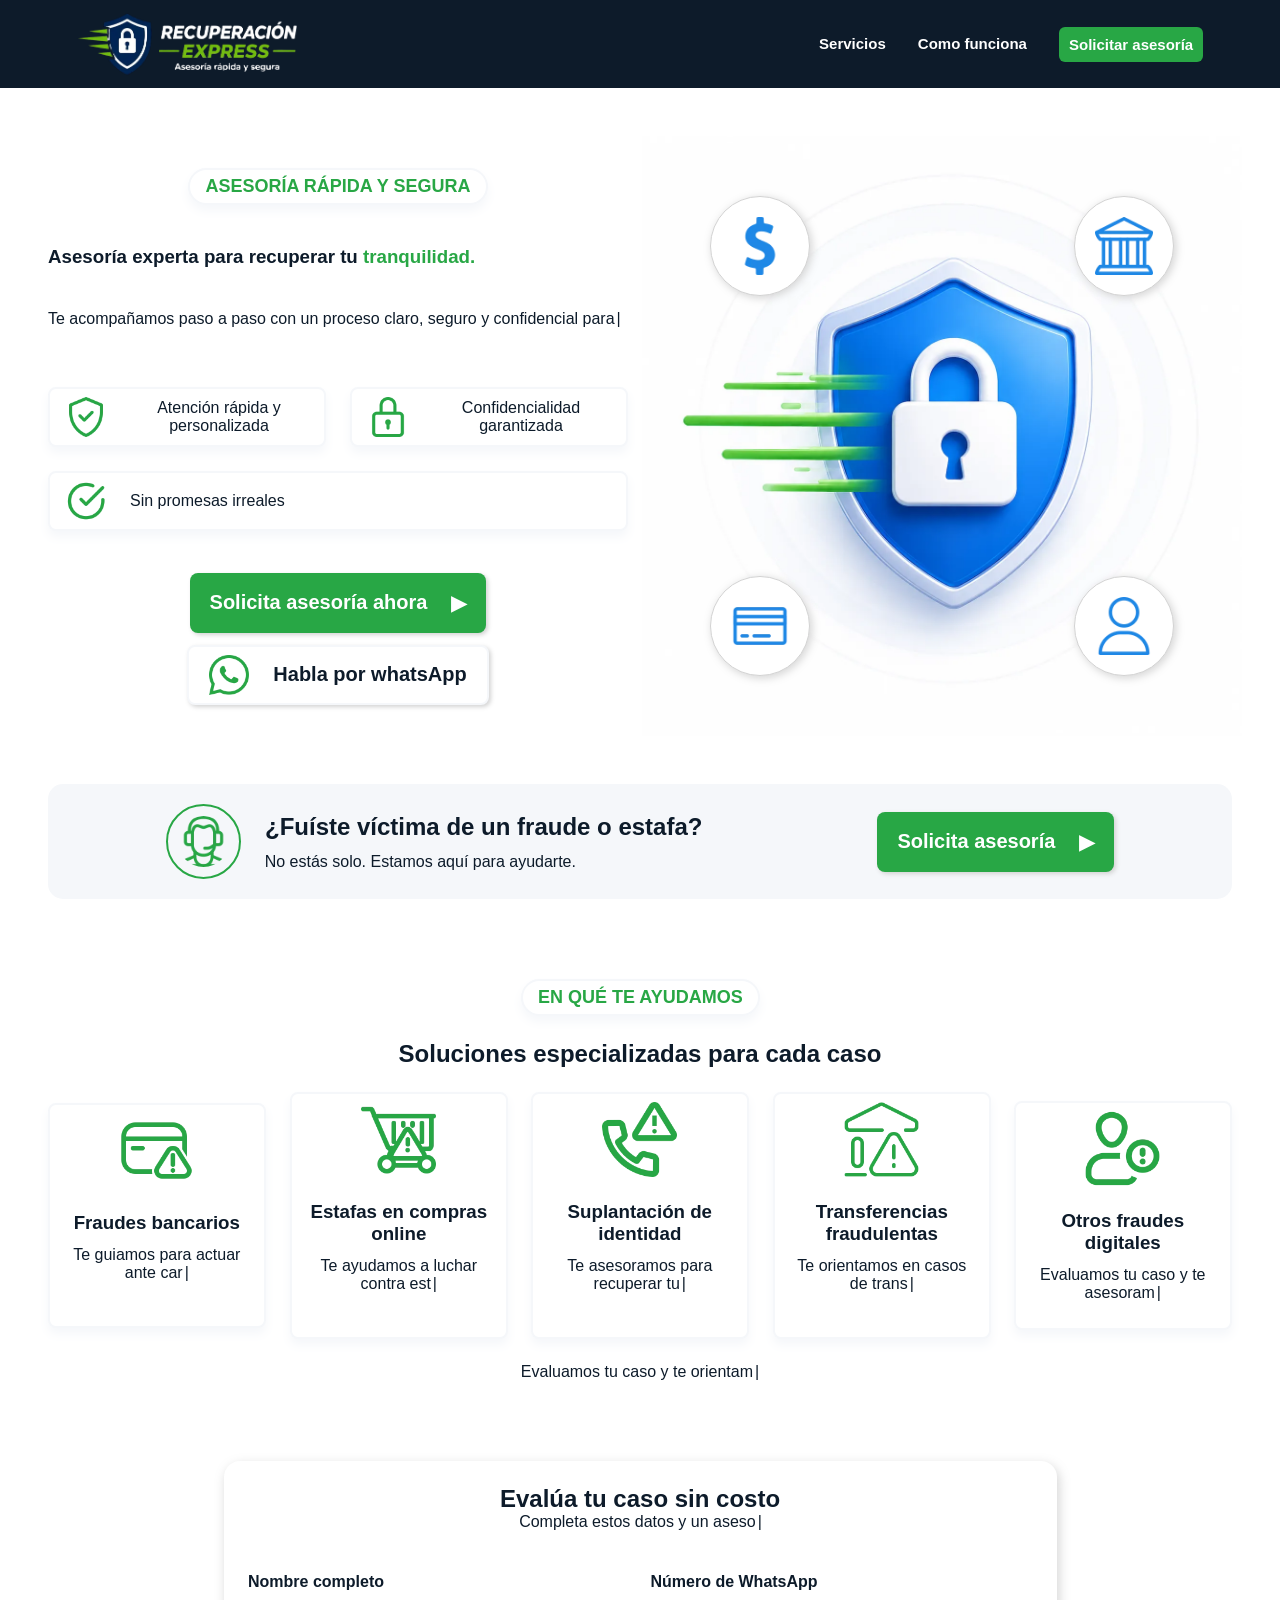
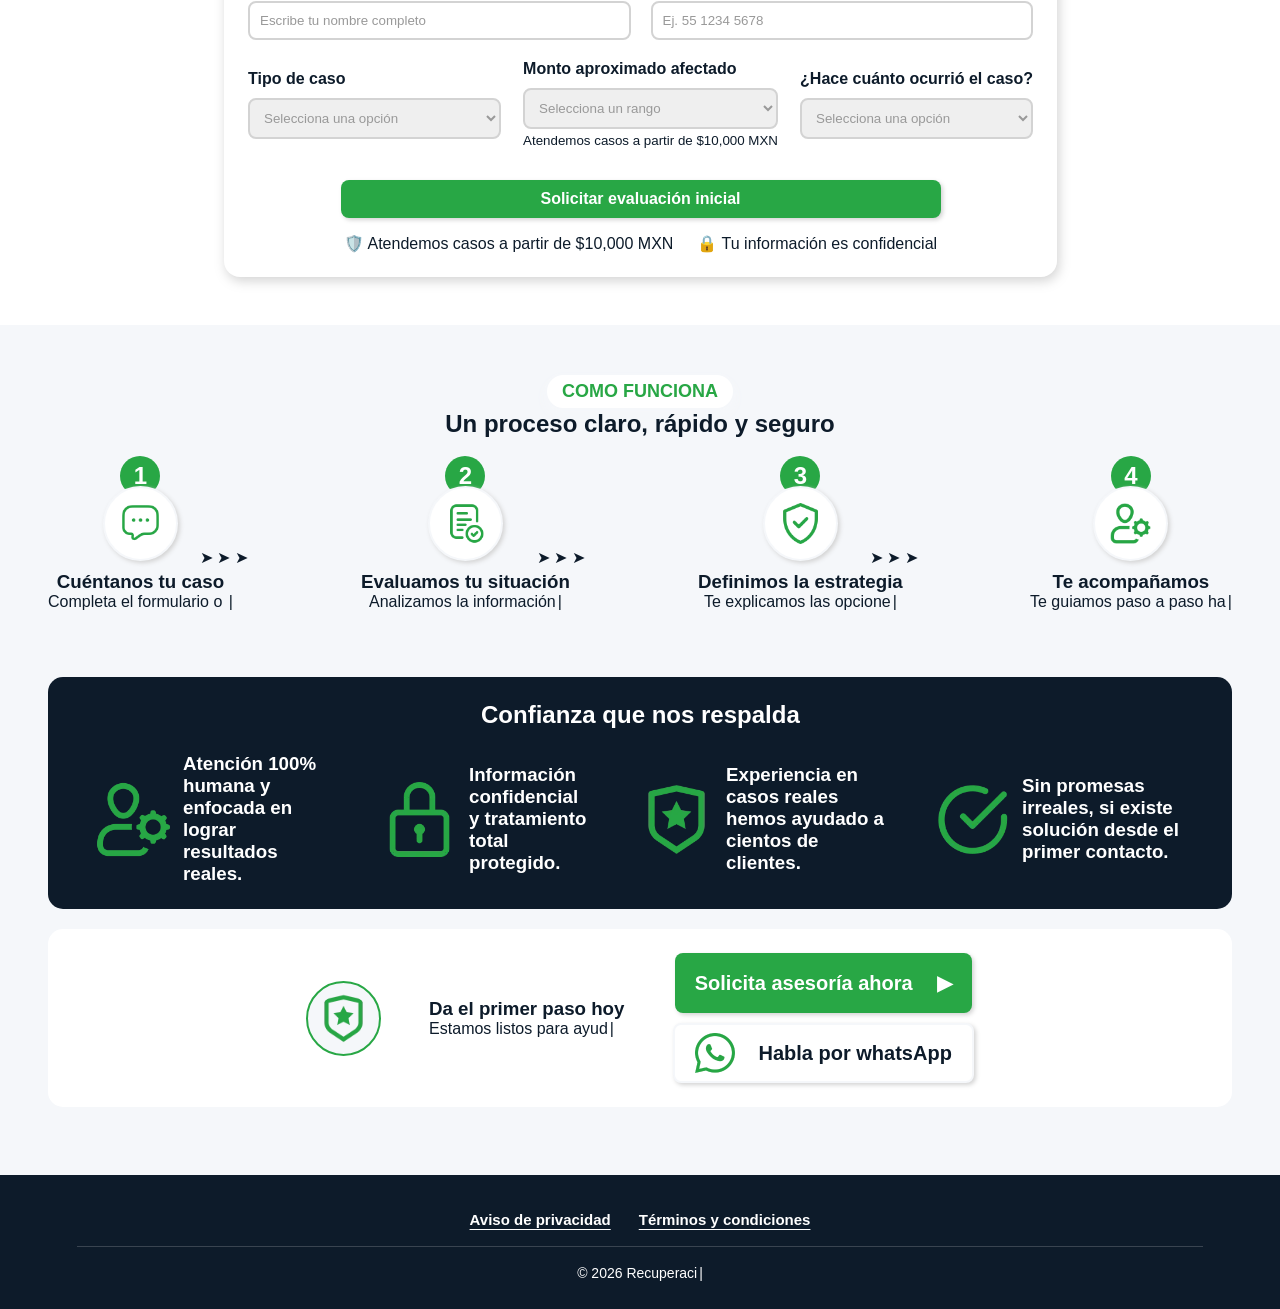
<file: index.html>
<!DOCTYPE html>

    <html lang="es-MX"> <head> <meta charset="UTF-8"> <meta name="viewport" content="width=device-width, initial-scale=1.0"> <title>Recuperación Express | Asesoría para fraudes y estafas</title> <meta name="description" content="Recibe asesoría rápida, segura y confidencial si fuiste víctima de fraude bancario, estafa online, suplantación de identidad o transferencia no reconocida. Evalúa tu caso sin costo y recibe orientación por WhatsApp." > 
        <meta name="robots" content="index, follow"> 
        <meta name="author" content="Recuperación Express"> 
        <meta name="copyright" content="Recuperación Express"> 
        <link rel="canonical" href="https://dosjunio2026.netlify.app/"> 
        <link rel="icon" href="/public/favicon.ico" sizes="any"> 
        <link rel="icon" href="/public/favicon.svg" type="image/svg+xml"> <link rel="apple-touch-icon" href="/public/apple-touch-icon.png"> <meta name="theme-color" content="#0A6B3F"> <meta property="og:type" content="website"> <meta property="og:title" content="Recuperación Express | Asesoría para fraudes y estafas"> <meta property="og:description" content="Te acompañamos paso a paso con un proceso claro, seguro y confidencial para ayudarte si fuiste víctima de fraude o estafa." > <meta property="og:url" content="https://dosjunio2026.netlify.app/"> <meta property="og:site_name" content="Recuperación Express"> <meta property="og:image" content="https://dosjunio2026.netlify.app/og-image.webp"> <meta property="og:image:alt" content="Recuperación Express - Asesoría para recuperar tu tranquilidad"> <meta name="twitter:card" content="summary_large_image"> <meta name="twitter:title" content="Recuperación Express | Asesoría para fraudes y estafas"> <meta name="twitter:description" content="Asesoría rápida, segura y confidencial para casos de fraude bancario, estafas online, suplantación de identidad y transferencias no reconocidas." > <meta name="twitter:image" content="https://dosjunio2026.netlify.app/og-image.webp"> <link rel="stylesheet" href="/public/styles/styles.css">
    </head>

<body>
    <header class="site-header BGMarino">
        <a href="/" title="Regresar a inicio" aria-label="Regresar a inicio">
            <img
                src="/public/media/RECUPERACIÓN-EXPRESS.webp?width=500"
                alt="Recuperación Express - Asesoría rápida y segura"
                title="Regresar a inicio"
                width="220"
                height="57"
                decoding="async"
            >
        </a>

        <details class="mobile-nav">
            <summary class="mobile-nav__toggle" aria-label="Abrir menú de navegación">
                <span class="icon-menu" aria-hidden="true" title="Abrir menú de navegación">
                    <svg xmlns="http://www.w3.org/2000/svg" width="22" height="18" viewBox="0 0 22 18" fill="none">
                        <path d="M1 1H21" stroke="#FFFFFF" stroke-width="2" stroke-linecap="round"></path>
                        <path d="M1 9H21" stroke="#FFFFFF" stroke-width="2" stroke-linecap="round"></path>
                        <path d="M1 17H21" stroke="#FFFFFF" stroke-width="2" stroke-linecap="round"></path>
                    </svg>
                </span>

                <span class="icon-close" aria-hidden="true" title="Cerrar menú de navegación">
                    <svg xmlns="http://www.w3.org/2000/svg" width="22" height="22" viewBox="0 0 22 22" fill="none">
                        <path d="M5 5L17 17" stroke="#FFFFFF" stroke-width="2" stroke-linecap="round"></path>
                        <path d="M17 5L5 17" stroke="#FFFFFF" stroke-width="2" stroke-linecap="round"></path>
                    </svg>
                </span>
            </summary>

            <nav class="mobile-nav__menu" aria-label="Menú de navegación principal">
                <p class="h2 CBlanco">Menú</p>

                <ul>
                    <li>
                        <a class="CBlanco" href="#soluciones" title="Servicios">Servicios</a>
                    </li>
                    <li>
                        <a class="CBlanco" href="#proceso" title="Como funciona">Como funciona</a>
                    </li>
                    <li>
                        <a class="btn BGVerde CBlanco" href="#evaluacion-caso" title="Solicitar asesoría">Solicitar asesoría</a>
                    </li>
                </ul>
            </nav>
        </details>

        <nav class="desktop-nav" aria-label="Menú de navegación principal">
            <ul>
                <li>
                    <a class="CBlanco" href="#soluciones" title="Servicios">Servicios</a>
                </li>
                <li>
                    <a class="CBlanco" href="#proceso" title="Como funciona">Como funciona</a>
                </li>
                <li>
                    <a class="btn BGVerde CBlanco" href="#evaluacion-caso" title="Solicitar asesoría">Solicitar asesoría</a>
                </li>
            </ul>
        </nav>
    </header>
    <main>
        <section id="hero">
            <aside class="textos">
                <p class="CVerde">ASESORÍA RÁPIDA Y SEGURA</p>
                <h1>
                    <span>Asesoría experta para recuperar tu</span>
                    <span class="CVerde">tranquilidad.</span>
                </h1>
                <p>Te acompañamos paso a paso con un proceso claro, seguro y confidencial para ayudarte a recuperar lo que perdiste.</p>
                <div class="tarjetas">
                    <figure>
                        <img alt="Atención" width="40" height="40" loading="eager" decoding="async" src="/public/media/Protección.webp?width=100">
                        <figcaption>
                            <p>Atención rápida y personalizada</p>
                        </figcaption>
                    </figure>
                    <figure>
                        <img alt="Confidencialidad" width="40" height="40" loading="eager" decoding="async"
                            src="/public/media/Candado.webp?width=100">
                        <figcaption>
                            <p>Confidencialidad garantizada</p>
                        </figcaption>
                    </figure>
                    <figure>
                        <img alt="Solución" width="40" height="40" loading="eager" decoding="async" src="/public/media/OK.webp?width=100">
                        <figcaption>
                            <p>Sin promesas irreales</p>
                        </figcaption>
                    </figure>
                </div>
                <div class="botones">
                    <a href="/#evaluacion-caso" class="btn BGVerde CBlanco">Solicita asesoría ahora <span>▶</span></a>
                    <a 
                        href="https://wa.me/525537286219?text=Hola%2C%20solicito%20m%C3%A1s%20informaci%C3%B3n%20sobre%20Recuperaci%C3%B3n%20Express" 
                        class="btn BGBlanco CMarino whatsapp"
                        target="_blank"
                        rel="noopener noreferrer"
                    >
                        <img alt="WhatsApp" width="40" height="40" loading="eager" decoding="async" src="/public/media/Whatsapp.webp?width=150">
                        <span>
                            Habla por whatsApp
                        </span>
                    </a>
                </div>
            </aside>
            <aside id="imagenes">
                <img class="circulo" alt="$" width="100" height="100" src="/public/media/Dinero.webp?width=120" decoding="async" loading="eager">
                <img class="circulo" alt="Banco" width="100" height="100" src="/public/media/Banco.webp?width=120" decoding="async" loading="eager">
                <img class="principal" alt="Seguridad" width="600" height="600" src="/public/media/Protección-escudo.webp?width=1000" decoding="async"
                    fetchpriority="high">
                <img class="circulo" alt="tarjeta de crédito" width="100" height="100" src="/public/media/Tarjeta-de-credito.webp?width=120" decoding="async"
                    loading="eager">
                <img class="circulo" alt="Cuentas" width="100" height="100" src="/public/media/Cuenta.webp?width=120" decoding="async"
                    loading="eager">
            </aside>
            <article class="BGGrisClaro">
                <div>
                    <img class="circulo" src="/public/media/Avatar.webp?width=120" alt="Asesoría" width="75" height="75" decoding="async" loading="eager">
                    <span>
                        <h2>¿Fuíste víctima de un fraude o estafa?</h2>
                        <p>No estás solo. Estamos aquí para ayudarte.</p>
                    </span>
                </div>
                <a href="/#evaluacion-caso" class="BGVerde CBlanco btn">Solicita asesoría <span>▶</span></a>
            </article>
        </section>
        <section id="soluciones">
            <h2 class="CVerde">EN QUÉ TE AYUDAMOS</h2>
            <h2 class="CMarino">Soluciones especializadas para cada caso</h2>
            <article class="tarjetas">
                <figure>
                    <img alt="Fraudes" width="75" height="75" loading="eager" decoding="async" src="/public/media/Peligro-tarjeta-de-crédito.webp?width=120">
                    <figcaption>
                        <h3>Fraudes bancarios</h3>
                        <p>Te guiamos para actuar ante cargos no reconocidos y fraudes con tarjetas.</p>
                    </figcaption>
                </figure>
                <figure>
                    <img alt="Estafas" width="75" height="75" loading="eager" decoding="async" src="/public/media/Peligro-en-carrito-de-compra.webp?width=120">
                    <figcaption>
                        <h3>Estafas en compras online</h3>
                        <p>Te ayudamos a luchar contra estafas en compras por internet o redes sociales.</p>
                    </figcaption>
                </figure>
                <figure>
                    <img alt="Suplantación" width="75" height="75" loading="eager" decoding="async" src="/public/media/Peligro-llamada.webp?width=120">
                    <figcaption>
                        <h3>Suplantación de identidad</h3>
                        <p>Te asesoramos para recuperar tu identidad y tomar acciones correctivas.</p>
                    </figcaption>
                </figure>
                <figure>
                    <img alt="Transferencias fraudulentas" width="75" height="75" loading="eager" decoding="async"
                        src="/public/media/Peligro-banco.webp?width=120">
                    <figcaption>
                        <h3>Transferencias fraudulentas</h3>
                        <p>Te orientamos en casos de transferencias realizadas sin tu autorización.</p>
                    </figcaption>
                </figure>
                <figure>
                    <img alt="Otros fraudes digitales" width="75" height="75" loading="eager" decoding="async"
                        src="/public/media/Peligro-cuenta.webp?width=120">
                    <figcaption>
                        <h3>Otros fraudes digitales</h3>
                        <p>Evaluamos tu caso y te asesoramos el mejor camino a seguir.</p>
                    </figcaption>
                </figure>
            </article>
            <p>
                Evaluamos tu caso y te orientamos sobre las mejores opciones disponibles.
            </p>
        </section>
        <section class="formulario-evaluacion" id="evaluacion-caso">
            <div class="form-card">
                <div class="form-header">
                    <h2>Evalúa tu caso sin costo</h2>
                    <p>Completa estos datos y un asesor revisará tu situación para orientarte por WhatsApp.</p>
                </div>
                <form 
                    id="leadForm" 
                    name="recuperacion-express-lead"
                    class="lead-form" 
                    method="POST" 
                    action="/gracias/"
                    data-netlify="true"
                    netlify-honeypot="bot-field"
                    data-netlify-recaptcha="true"
                >
                    <input type="hidden" name="form-name" value="recuperacion-express-lead">

                    <p class="hidden">
                        <label>
                            No llenar este campo:
                            <input
                                    type="text"
                                    name="bot-field"
                                    tabindex="-1"
                                    autocomplete="off"
                                >
                        </label>
                    </p>

                    <div class="form-grid">

                        <div class="form-group">
                            <label for="nombre_completo">Nombre completo</label>
                            <input 
                                type="text" 
                                id="nombre_completo" 
                                name="nombre completo"
                                placeholder="Escribe tu nombre completo" 
                                required
                            >
                        </div>

                        <div class="form-group">
                            <label for="whatsapp">Número de WhatsApp</label>
                            <input 
                                type="tel" 
                                id="whatsapp" 
                                name="whatsapp" 
                                placeholder="Ej. 55 1234 5678" 
                                inputmode="tel"
                                required
                            >
                        </div>

                        <div class="form-group">
                            <label for="tipo_caso">Tipo de caso</label>
                            <select id="tipo_caso" name="tipo_caso" required>
                                <option value="" selected disabled>Selecciona una opción</option>
                                <option value="Fraude bancario">Fraude bancario</option>
                                <option value="Estafa en compras online">Estafa en compras online</option>
                                <option value="Transferencia no reconocida">Transferencia no reconocida</option>
                                <option value="Suplantación de identidad">Suplantación de identidad</option>
                                <option value="Fraude en inversión / financiera">Fraude en inversión / financiera</option>
                                <option value="Fraude por préstamo">Fraude por préstamo</option>
                                <option value="Fraude por venta en redes sociales">Fraude por venta en redes sociales</option>
                                <option value="Otro fraude digital">Otro fraude digital</option>
                            </select>
                        </div>

                        <div class="form-group form-group-wide">
                            <label for="monto_aproximado_afectado">Monto aproximado afectado</label>
                            <select id="monto_aproximado_afectado" name="monto_aproximado_afectado" required>
                                <option value="" selected disabled>Selecciona un rango</option>
                                <option value="$10,000 a $20,000 MXN">$10,000 a $20,000 MXN</option>
                                <option value="$20,001 a $50,000 MXN">$20,001 a $50,000 MXN</option>
                                <option value="$50,001 a $100,000 MXN">$50,001 a $100,000 MXN</option>
                                <option value="$100,001 a $250,000 MXN">$100,001 a $250,000 MXN</option>
                                <option value="$250,001 a $500,000 MXN">$250,001 a $500,000 MXN</option>
                                <option value="Más de $500,000 MXN">Más de $500,000 MXN</option>
                            </select>
                            <small>Atendemos casos a partir de $10,000 MXN</small>
                        </div>

                        <div class="form-group form-group-wide">
                            <label for="tiempo_desde_el_caso">¿Hace cuánto ocurrió el caso?</label>
                            <select id="tiempo_desde_el_caso" name="tiempo_desde_el_caso" required>
                                <option value="" selected disabled>Selecciona una opción</option>
                                <option value="Menos de 24 horas">Menos de 24 horas</option>
                                <option value="1 a 3 días">1 a 3 días</option>
                                <option value="4 a 7 días">4 a 7 días</option>
                                <option value="Más de una semana">Más de una semana</option>
                                <option value="Más de un mes">Más de un mes</option>
                                <option value="Más de 3 meses">Más de 3 meses</option>
                            </select>
                        </div>

                    </div>

                    <div class="form-recaptcha">
                        <div data-netlify-recaptcha="true"></div>
                    </div>

                    <div class="form-actions">
                        <button type="submit" class="btn BGVerde CBlanco">
                            Solicitar evaluación inicial
                        </button>
                    </div>

                    <div class="form-trust">
                        <span>🛡️ Atendemos casos a partir de $10,000 MXN</span>
                        <span>🔒 Tu información es confidencial</span>
                    </div>
                </form>
            </div>
        </section>
        <section id="proceso" class="BGGrisClaro">
            <h2 class="CVerde">COMO FUNCIONA</h2>
            <h2 class="CMarino">Un proceso claro, rápido y seguro</h2>
            <article class="pasos">
                <figure>
                    <img class="circulo" alt="Chat" width="100" height="100" loading="eager" decoding="async"
                        src="/public/media/Chat.webp?width=150">
                    <figcaption>
                        <h3>Cuéntanos tu caso</h3>
                        <p>Completa el formulario o escríbenos por WhatsApp.</p>
                    </figcaption>
                </figure>
                <figure>
                    <img class="circulo" alt="Documentación" width="100" height="100" loading="eager" decoding="async"
                        src="/public/media/Protección-documentación.webp?width=150">
                    <figcaption>
                        <h3>Evaluamos tu situación</h3>
                        <p>Analizamos la información y te damos una orientación inicial sin costo.</p>
                    </figcaption>
                </figure>
                <figure>
                    <img class="circulo" alt="Protección" width="100" height="100" loading="eager" decoding="async"
                        src="/public/media/Protección.webp?width=150">
                    <figcaption>
                        <h3>Definimos la estrategia</h3>
                        <p>Te explicamos las opciones legales y prácticas según tu caso.</p>
                    </figcaption>
                </figure>
                <figure>
                    <img class="circulo" alt="Acompañamiento" width="100" height="100" loading="eager" decoding="async"
                        src="/public/media/Protección-cuenta.webp?width=150">
                    <figcaption>
                        <h3>Te acompañamos</h3>
                        <p>Te guiamos paso a paso hasta resolver tu situación.</p>
                    </figcaption>
                </figure>
            </article>
            <article class="BGMarino">
                <h2 class="CBlanco">Confianza que nos respalda</h2>
                <div>
                    <figure>
                        <img alt="Atención" width="75" height="75" loading="eager" decoding="async" src="/public/media/Protección-cuenta.webp?width=150">
                        <figcaption>
                            <h3 class="CBlanco">Atención 100% humana y enfocada en lograr resultados reales.</h3>
                        </figcaption>
                    </figure>
                    <figure>
                        <img alt="Seguridad" width="75" height="75" loading="eager" decoding="async" src="/public/media/Candado.webp?width=150">
                        <figcaption>
                            <h3 class="CBlanco">Información confidencial y tratamiento total protegido.</h3>
                        </figcaption>
                    </figure>
                    <figure>
                        <img alt="Protección" width="75" height="75" loading="eager" decoding="async" src="/public/media/Escudo-estrella.webp?width=150">
                        <figcaption>
                            <h3 class="CBlanco">Experiencia en casos reales hemos ayudado a cientos de clientes.</h3>
                        </figcaption>
                    </figure>
                    <figure>
                        <img alt="Solución" width="75" height="75" loading="eager" decoding="async" src="/public/media/OK.webp?width=150">
                        <figcaption>
                            <h3 class="CBlanco">
                                Sin promesas irreales, si existe solución desde el primer contacto.
                            </h3>
                        </figcaption>
                    </figure>
                </div>
            </article>
            <article class="BGBlanco">
                <img src="/public/media/Escudo-estrella.webp?width=150" alt="Primer paso" width="75" height="75" loading="lazy" decoding="async"
                    class="circulo BGGrisClaro">
                <div>
                    <h3>Da el primer paso hoy</h3>
                    <p>Estamos listos para ayudarte. Escríbenos y reibe asesoría rápida y segura.</p>
                </div>
                <div class="botones">
                    <a href="/#evaluacion-caso" class="btn BGVerde CBlanco">Solicita asesoría ahora <span>▶</span></a>
                    <a 
                        href="https://wa.me/525537286219?text=Hola%2C%20solicito%20m%C3%A1s%20informaci%C3%B3n%20sobre%20Recuperaci%C3%B3n%20Express" 
                        class="btn BGBlanco CMarino whatsapp"
                        target="_blank"
                        rel="noopener noreferrer"
                    >
                        <img alt="WhatsApp" width="40" height="40" loading="eager" decoding="async" src="/public/media/Whatsapp.webp?width=150">
                        <span>
                            Habla por whatsApp
                        </span>
                    </a>
                </div>
            </article>
        </section>
    </main>
    <footer class="site-footer BGMarino">
        <div class="footer-politicas">
            <button 
                type="button" 
                class="footer-policy-link CBlanco" 
                data-policy="privacidad"
            >
                Aviso de privacidad
            </button>

            <button 
                type="button" 
                class="footer-policy-link CBlanco" 
                data-policy="terminos"
            >
                Términos y condiciones
            </button>
        </div>

        <div class="footer-copy">
            <p class="CBlanco">© <span id="currentYear"></span> Recuperación Express. Todos los derechos reservados.</p>
        </div>
    </footer>

    <div class="policy-modal" id="policyModal" aria-hidden="true">
        <div class="policy-modal__overlay" data-close-modal></div>

        <article 
            class="policy-modal__content" 
            role="dialog" 
            aria-modal="true" 
            aria-labelledby="policyModalTitle"
        >
            <button 
                type="button" 
                class="policy-modal__close" 
                aria-label="Cerrar política"
                data-close-modal
            >
                ×
            </button>

            <h2 id="policyModalTitle">Título de política</h2>

            <div class="policy-modal__body" id="policyModalBody">
                <!-- Aquí se inserta el contenido con JS -->
            </div>
        </article>
    </div>

    <script src="/public/scripts/global.js" defer></script>
    <script src="/public/scripts/animacion-p.js" defer></script>
</body>

</body>
</html>
</file>
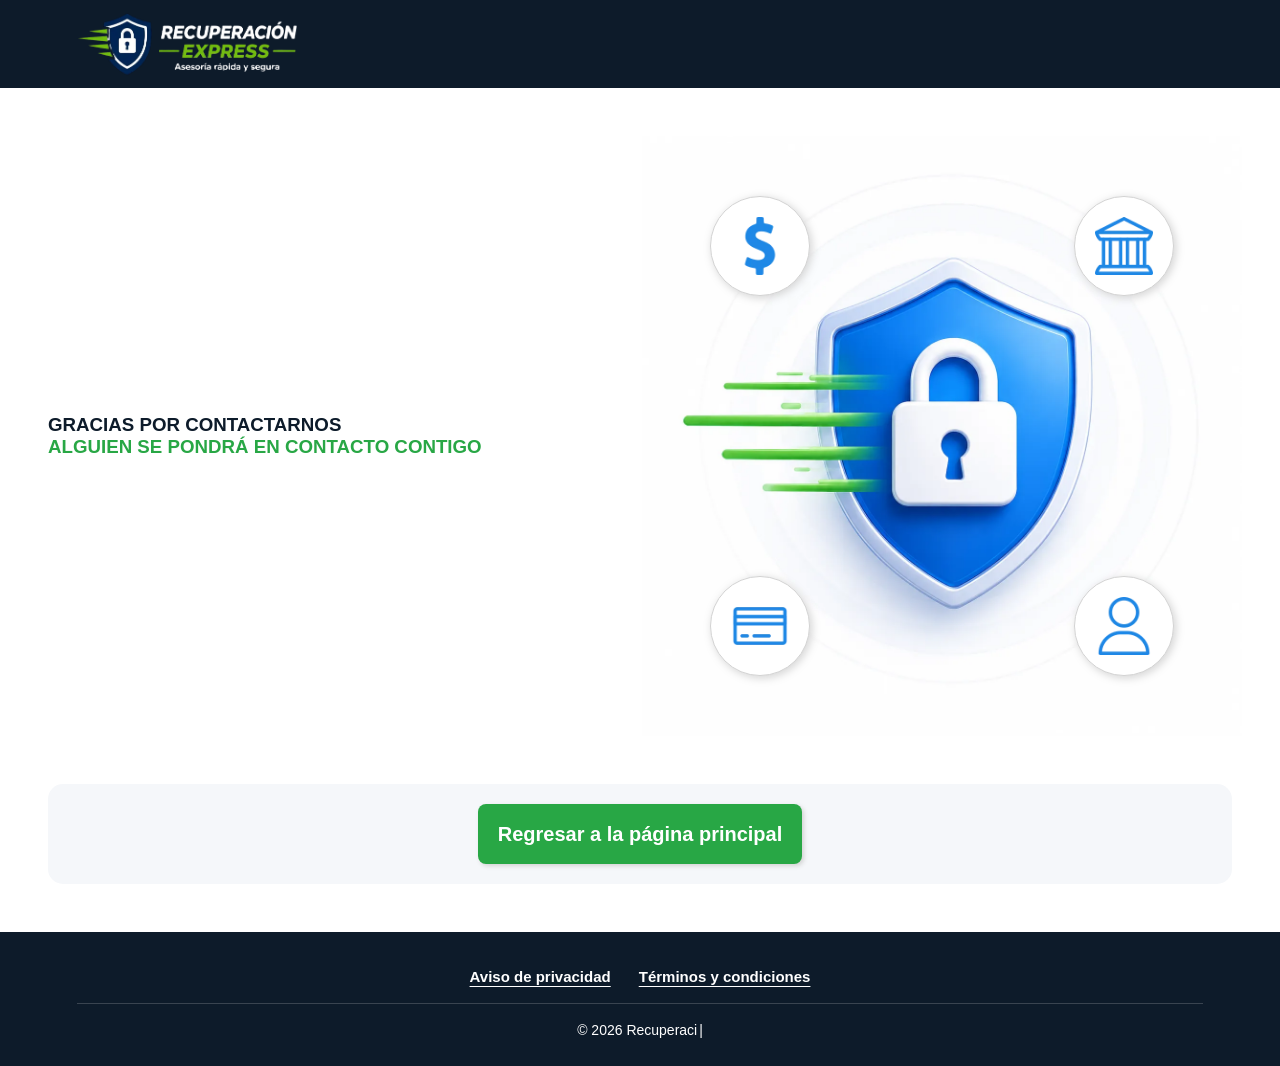
<file: gracias/index.html>
<!DOCTYPE html>
<html lang="es-MX">
<head>
    <meta charset="UTF-8">
    <meta name="viewport" content="width=device-width, initial-scale=1.0">

    <title>Gracias por contactarnos | Recuperación Express</title>

    <meta 
        name="description" 
        content="Gracias por enviar tu información a Recuperación Express. Un asesor revisará tu caso y se pondrá en contacto contigo por WhatsApp a la brevedad."
    >

    <meta name="robots" content="noindex, follow">

    <meta name="author" content="Recuperación Express">
    <meta name="copyright" content="Recuperación Express">

    <link rel="canonical" href="https://dosjunio2026.netlify.app/gracias">

    <link rel="icon" href="/public/favicon.ico" sizes="any">
    <link rel="icon" href="/public/favicon.svg" type="image/svg+xml">
    <link rel="apple-touch-icon" href="/public/apple-touch-icon.png">

    <meta name="theme-color" content="#0A6B3F">

    <meta property="og:type" content="website">
    <meta property="og:title" content="Gracias por contactarnos | Recuperación Express">
    <meta 
        property="og:description" 
        content="Recibimos tu información correctamente. Un asesor de Recuperación Express revisará tu caso y te contactará por WhatsApp."
    >
    <meta property="og:url" content="https://dosjunio2026.netlify.app/gracias">
    <meta property="og:site_name" content="Recuperación Express">
    <meta property="og:image" content="https://dosjunio2026.netlify.app/og-image.webp">
    <meta property="og:image:alt" content="Recuperación Express">

    <meta name="twitter:card" content="summary_large_image">
    <meta name="twitter:title" content="Gracias por contactarnos | Recuperación Express">
    <meta 
        name="twitter:description" 
        content="Gracias, recibimos tu información. Un asesor revisará tu caso y te contactará por WhatsApp."
    >
    <meta name="twitter:image" content="https://dosjunio2026.netlify.app/og-image.webp">

    <link rel="stylesheet" href="/public/styles/styles.css">
</head>

<body>

    <header class="site-header BGMarino">
        <a href="/" title="Regresar a inicio" aria-label="Regresar a inicio">
            <img
                src="/public/media/RECUPERACIÓN-EXPRESS.webp?width=500"
                alt="Recuperación Express - Asesoría rápida y segura"
                title="Regresar a inicio"
                width="220"
                height="57"
                decoding="async"
            >
        </a>
    </header>

    <main>
        <section id="hero" class="reveal reveal-up reveal-delay-1 show">
            
            <aside class="textos">
                <h1 class="reveal reveal-up reveal-delay-2 show">
                    <span>GRACIAS POR CONTACTARNOS</span>
                    <br>
                    <span class="CVerde">ALGUIEN SE PONDRÁ EN CONTACTO CONTIGO</span>
                </h1>
            </aside>

            <aside id="imagenes" aria-label="Elementos visuales de seguridad financiera">
                <img 
                    class="circulo reveal reveal-down reveal-delay-1 show" 
                    src="/public/media/Dinero.webp?width=120" 
                    alt="Dinero" 
                    width="100" 
                    height="100" 
                    decoding="async" 
                    loading="eager"
                >

                <img 
                    class="circulo reveal reveal-down reveal-delay-2 show" 
                    src="/public/media/Banco.webp?width=120" 
                    alt="Banco" 
                    width="100" 
                    height="100" 
                    decoding="async" 
                    loading="eager"
                >

                <img 
                    class="principal reveal reveal-down reveal-delay-1 show" 
                    src="/public/media/Protección-escudo.webp?width=1000" 
                    alt="Escudo de protección y seguridad" 
                    width="600" 
                    height="600" 
                    decoding="async" 
                    fetchpriority="high"
                >

                <img 
                    class="circulo reveal reveal-down reveal-delay-2 show" 
                    src="/public/media/Tarjeta-de-credito.webp?width=120" 
                    alt="Tarjeta de crédito" 
                    width="100" 
                    height="100" 
                    decoding="async" 
                    loading="eager"
                >

                <img 
                    class="circulo reveal reveal-down reveal-delay-1 show" 
                    src="/public/media/Cuenta.webp?width=120" 
                    alt="Cuenta bancaria" 
                    width="100" 
                    height="100" 
                    decoding="async" 
                    loading="eager"
                >
            </aside>

            <article class="BGGrisClaro reveal reveal-up reveal-delay-3 show">
                <a href="/" class="BGVerde CBlanco btn">
                    Regresar a la página principal
                </a>
            </article>

        </section>
    </main>

    <footer class="site-footer BGMarino">
        <div class="footer-politicas">
            <button 
                type="button" 
                class="footer-policy-link CBlanco" 
                data-policy="privacidad"
            >
                Aviso de privacidad
            </button>

            <button 
                type="button" 
                class="footer-policy-link CBlanco" 
                data-policy="terminos"
            >
                Términos y condiciones
            </button>
        </div>

        <div class="footer-copy">
            <p class="CBlanco">© <span id="currentYear"></span> Recuperación Express. Todos los derechos reservados.</p>
        </div>
    </footer>

    <div class="policy-modal" id="policyModal" aria-hidden="true">
        <div class="policy-modal__overlay" data-close-modal></div>

        <article 
            class="policy-modal__content" 
            role="dialog" 
            aria-modal="true" 
            aria-labelledby="policyModalTitle"
        >
            <button 
                type="button" 
                class="policy-modal__close" 
                aria-label="Cerrar política"
                data-close-modal
            >
                ×
            </button>

            <h2 id="policyModalTitle">Título de política</h2>

            <div class="policy-modal__body" id="policyModalBody">
                <!-- Aquí se inserta el contenido con JS -->
            </div>
        </article>
    </div>
    <script src="/public/scripts/global.js"></script>
    <script src="/public/scripts/animacion-p.js" defer></script>
</body>
</html>
</file>
<file: public/styles/styles.css>
#proceso .BGBlanco .botones {
        flex-direction: column;
        gap: 10px;
    }

    #proceso .BGBlanco .botones button {
        width: 100%;
    }

    #proceso article.BGMarino div {
        display: flex;
        align-items: center;
        justify-content: center;
        gap: 24px 48px;
    }

    #proceso article.BGMarino {
        flex-direction: column;
    }

    #proceso article.BGMarino figure {
        display: flex;
        align-items: center;
        gap: 12px;
    }

    #proceso article.BGMarino,
    #proceso article.BGBlanco {
        border-radius: 15px;
        margin-bottom: 20px;
        padding: 24px 48px;
        display: flex;
        align-items: center;
        justify-content: center;
        gap: 24px 48px;
    }

    #proceso .pasos figure:nth-child(-n+3)::after {
        content: "➤ ➤ ➤";
        position: absolute;
        right: -15px;
        animation: moverFlecha 1.5s ease-in-out infinite;
    }

    @keyframes moverFlecha {
        0% {
            right: -56px;
        }

        100% {
            right: -95px;
        }
    }

    #proceso .pasos figure:nth-child(1)::before {
        content: "1";
    }

    #proceso .pasos figure:nth-child(2)::before {
        content: "2";
    }

    #proceso .pasos figure:nth-child(3)::before {
        content: "3";
    }

    #proceso .pasos figure:nth-child(4)::before {
        content: "4";
    }

    #proceso .pasos figure::before {
        position: absolute;
        width: 40px;
        height: 40px;
        display: flex;
        align-items: center;
        justify-content: center;
        background: var(--verde);
        color: var(--blanco);
        border-radius: 50%;
        font-weight: 700;
        font-size: 24px;
        top: -30px;
    }

    #proceso {
        max-width: 100%;
        margin: 48px auto 0;
        padding: 48px;
    }

    #proceso .pasos .circulo {
        border-color: var(--gris-claro);
        overflow: visible;
        filter: drop-shadow(2px 2px 2px lightgray);
        background: white;
        padding: 15px;
    }

    #proceso .pasos figure {
        display: flex;
        flex-direction: column;
        align-items: center;
        justify-content: center;
        gap: 10px;
        position: relative;
    }

    #proceso .pasos {
        display: flex;
        text-align: center;
        gap: 100px;
        justify-content: space-between;
        padding: 48px 0;
    }

    #proceso h2 {
        text-align: center;
    }

    .form-trust {
        display: flex;
        align-items: center;
        flex-wrap: wrap;
        gap: 12px 24px;
    }

    form button {
        max-width: 600px;
        width: 100%;
    }

    .form-actions {
        width: 100%;
        text-align: center;
    }

    .form-group:has(#nombre_completo),
    .form-group:has(#whatsapp) {
        width: calc(50% - 10px);
    }

    select:invalid,
    input::placeholder {
        color: #999;
    }

    input,
    select {
        padding: 10px;
        border-radius: 8px;
        border: 2px solid lightgray;
    }

    label {
        margin-bottom: 6px;
        font-weight: 700;
    }

    .form-group {
        display: flex;
        flex-direction: column;
        gap: 4px;
    }

    .form-grid {
        display: flex;
        flex-wrap: wrap;
        gap: 20px;
        justify-content: space-between;
        align-items: center;
        max-width: 1440px;
    }

    form {
        margin: 0;
        display: flex;
        flex-direction: column;
        gap: 16px;
        justify-content: center;
        align-items: center;
    }

    #evaluacion-caso .form-header {
        max-width: 450px;
        margin: 0 auto;
        text-align: center;
    }

    #evaluacion-caso .form-card {
        display: flex;
        flex-direction: column;
        gap: 24px;
    }

    #evaluacion-caso {
        background: white;
        filter: drop-shadow(2px 4px 6px lightgray);
        padding: 24px;
        border-radius: 16px;
        max-width: 833px;
    }

    #soluciones .tarjetas figcaption {
        display: flex;
        flex-direction: column;
        gap: 12px;
    }

    #soluciones .tarjetas figure {
        flex-direction: column;
        flex: 1;
    }

    #soluciones {
        text-align: center;
        display: flex;
        flex-direction: column;
        gap: 24px;
        margin-top: 80px;
        margin-bottom: 80px;
    }

    #hero article div span {
        display: flex;
        flex-direction: column;
        gap: 12px;
    }

    #hero article div {
        display: flex;
        align-items: center;
        gap: 24px;
        flex-wrap: wrap;
    }

    #hero article {
        display: flex;
        align-items: center;
        width: 100%;
        justify-content: space-around;
        border-radius: 15px;
        padding: 20px 30px;
        flex-wrap: wrap;
        position: relative;
        z-index: 5;
    }

    #hero #imagenes img:nth-child(1) {
        top: 10%;
        left: 10%;
    }

    #hero #imagenes img:nth-child(2) {
        top: 10%;
        right: 10%;
    }

    #hero #imagenes img:nth-child(3) {
        max-width: 600px;
        height: auto;
        top: 0;
        right: 0;
        bottom: 0;
        left: 0;
        margin: auto;
        z-index: 1;
        position: relative;
        animation: parpadeoScale 2.5s ease-in-out infinite;
        transform-origin: center;
    }
.hidden {
    display: none;
}
    @keyframes parpadeoScale {
        0%, 100% {
            transform: scale(1);
            opacity: 1;
        }

        50% {
            transform: scale(1.08);
            opacity: 0.75;
        }
    }

    a.whatsapp img {
        animation: parpadeoScale 2.5s ease-in-out infinite;
    }

    #hero #imagenes img:nth-child(4) {
        bottom: 10%;
        left: 10%;
    }

    #hero #imagenes img:nth-child(5) {
        bottom: 10%;
        right: 10%;
    }

    a.btn {
        display: flex;
        align-items: center;
        gap: 24px;
        text-align: center;
        height: 60px;
        font-size: 20px;
    }

    #hero #imagenes img:nth-child(1), #hero #imagenes img:nth-child(2), #hero #imagenes img:nth-child(4), #hero #imagenes img:nth-child(5) {
        filter: drop-shadow(2px 2px 4px lightgray);
        background: white;
        border: 1px solid lightgray;
        width: 100px;
        height: 100px;
        object-fit: contain;
        box-sizing: border-box;
        overflow: visible;
        padding: 20px;
    }

    #hero #imagenes {
        display: flex;
        align-items: center;
        justify-content: center;
    }

    #hero #imagenes img {
        position: absolute;
        z-index: 2;
    }

    .circulo {
        padding: 10px;
        width: 75px;
        height: 75px;
        border-radius: 50%;
        border-width: 2px;
        border-style: solid;
        border-color: var(--verde);
    }

    #hero ul {
        padding: 0;
        margin: 0;
        list-style-type: none;
        display: flex;
        align-items: center;
        gap: 24px;
        justify-content: space-around;
        flex-wrap: wrap;
    }

    button {
        cursor: pointer;
    }

    .botones {
        display: flex;
        align-items: center;
        justify-content: center;
        flex-wrap: wrap;
        gap: 12px;
    }

    .btn {
        margin: 0;
        padding: 10px 20px;
        border: 0;
        border-radius: 8px;
        font-size: 16px;
        text-align: center;
        font-weight: 700;
        text-decoration: none;
        filter: drop-shadow(2px 2px 2px lightgray);
    }

    .btn.BGBlanco {
        border: 2px solid var(--gris-claro);
    }

    .tarjetas figure {
        display: flex;
        align-items: center;
        gap: 24px;
        padding: 8px 16px;
        border: 2px solid var(--gris-claro);
        border-radius: 8px;
        flex: 1;
        text-align: center;
    }

    .tarjetas {
        display: flex;
        align-items: center;
        justify-content: center;
        gap: 24px;
        flex-wrap: wrap;
    }

    #hero aside {
        width: calc(50% - 12px);
        position: relative;
    }

    #hero {
        display: flex;
        flex-wrap: wrap;
        gap: 48px 24px;
        justify-content: space-around;
        max-width: 1920px;
    }

    #hero p.CVerde,
    #soluciones h2.CVerde,
    #proceso h2.CVerde {
        padding: 6px 15px;
        width: fit-content;
        margin: 0 auto;
        display: block;
        border-radius: 50px;
        font-size: 18px;
        font-weight: 700;
        background-color: var(--blanco);
        border: 2px solid var(--gris-claro);
    }

    .tarjetas figure,
    #hero p.CVerde,
    #soluciones h2.CVerde,
    #proceso h2.CVerde {
        filter: drop-shadow(0 6px 5px var(--gris-claro));
        background: white;
    }

    section {
        max-width: 1500px;
        margin: 48px auto;
        padding: 0px 48px;
    }

    @import url('https://fonts.googleapis.com/css2?family=Montserrat:wght@700&family=Poppins:wght@400&display=swap');

    * {
        box-sizing: border-box;
        color: var(--marino);
    }

    body {
        margin: 0;
        padding: 0;
    }

    p,
    h1,
    h2,
    h3,
    h4,
    h5,
    h6,
    figure {
        margin: 0;
    }

    :root {
        --marino: #0D1B2A;
        --verde: #28A745;
        --azul-confianza: #1E88E5;
        --gris-claro: #f5f7fa;
        --blanco: #FFFFFF;
    }

    .CMarino {
        color: var(--marino);
    }

    .CVerde {
        color: var(--verde);
    }

    .CAzulConfianza {
        color: var(--azul-confianza);
    }

    .CGrisClaro {
        color: var(--gris-claro);
    }

    .CBlanco {
        color: var(--blanco);
    }

    .BGMarino {
        background-color: var(--marino);
    }

    .BGVerde {
        background-color: var(--verde);
    }

    .BGAzulConfianza {
        background-color: var(--azul-confianza);
    }

    .BGGrisClaro {
        background-color: var(--gris-claro);
    }

    .BGBlanco {
        background-color: var(--blanco);
    }

    h1,
    h2,
    h3,
    h4,
    h5,
    h6 {
        font-family: 'Montserrat', sans-serif;
        font-weight: 700;
    }

    body,
    p,
    a,
    li,
    span,
    input,
    textarea,
    button,
    label {
        font-family: 'Poppins', sans-serif;
    }

    @media (max-width: 1024px) {
        #proceso article.BGMarino div {
            flex-direction: column;
        }

        #proceso article.BGMarino figure {
            flex-direction: column;
            align-items: center;
            justify-content: center;
            text-align: center;
        }
    }

    @media (max-width: 850px) {
        #proceso .pasos figure:nth-child(-n+3) figcaption::after {
            content: "🠻";
            font-size: 34px;
            line-height: normal;
            position: absolute;
            bottom: -50px;
        }

        #proceso .pasos figcaption {
            display: flex;
            flex-direction: column;
            align-items: center;
            justify-content: center;
        }

        #evaluacion-caso {
            margin-left: 25px;
            margin-right: 25px;
        }

        #proceso .pasos figure:nth-child(-n+3)::after {
            display: none;
        }

        #proceso .pasos {
            flex-direction: column;
        }
    }

    @media (max-width: 768px) {
        #hero #imagenes img:nth-child(3) {
            width: 100%;
        }
        #proceso article.BGBlanco {
            flex-direction: column;
            text-align: center;
            padding: 10px;
        }

        #soluciones .tarjetas figure {
            flex: none;
        }

        .form-trust {
            justify-content: center;
        }

        .form-group,
        .form-group:has(#nombre_completo),
        .form-group:has(#whatsapp) {
            width: 100%;
        }

        .form-grid {
            flex-direction: column;
            width: 100%;
        }

        #hero article div {
            justify-content: center;
        }

        .btn {
            width: 100%;
        }

        .tarjetas figure {
            flex-direction: column;
            width: 100%;
        }

        .botones {
            flex-direction: column;
            gap: 12px;
        }

        section {
            margin: 0;
            padding: 24px !important;
            text-align: center;
        }

        #hero aside {
            width: 100%;
        }

        #imagenes {
            height: 500px;
        }
    }

    .reveal {
        opacity: 0;
        transition: opacity 0.8s ease, transform 0.8s ease;
        will-change: opacity, transform;
    }

    .reveal-up {
        transform: translateY(40px);
    }

    .reveal-down {
        transform: translateY(-40px);
    }

    .reveal.show {
        opacity: 1;
        transform: translateY(0);
    }

    .reveal-delay-1 {
        transition-delay: 0.1s;
    }

    .reveal-delay-2 {
        transition-delay: 0.2s;
    }

    .reveal-delay-3 {
        transition-delay: 0.3s;
    }

    img.reveal {
        filter: blur(8px);
    }

    #hero aside.textos {
        display: flex;
        flex-direction: column;
        justify-content: space-evenly;
        gap: 10px;
        z-index: 4;
        position: relative;
    }

    img.reveal.show {
        filter: blur(0);
    }

    p.type-reveal {
        opacity: 0;
        transform: translateY(25px);
        transition: opacity 0.5s ease, transform 0.5s ease;
        white-space: pre-wrap;
    }

    p.type-reveal.show {
        opacity: 1;
        transform: translateY(0);
    }

    p.type-reveal.typing::after {
        content: "|";
        display: inline-block;
        margin-left: 2px;
        animation: cursorBlink 0.8s infinite;
    }

    @keyframes cursorBlink {

        0%,
        50% {
            opacity: 1;
        }

        51%,
        100% {
            opacity: 0;
        }
    }

    @media (prefers-reduced-motion: reduce) {

        .reveal,
        p.type-reveal {
            opacity: 1;
            transform: none;
            transition: none;
            filter: none;
        }

        p.type-reveal.typing::after {
            display: none;
        }
    }

    .circulo:hover {
        scale: 1.05;
        rotate: 5deg;
    }

    .btn:hover {
        filter: drop-shadow(2px 4px 6px lightgray);
        border-radius: 12px;
    }

    #proceso article.BGMarino:hover,
    #proceso article.BGBlanco:hover,
    #evaluacion-caso:hover,
    #soluciones .tarjetas figure:hover,
    #hero article:hover,
    .circulo:hover,
    .btn:hover {
        filter: drop-shadow(2px 4px 6px lightgray);
        transition: 0.7s ease-in-out;
    }

    #proceso article.BGMarino,
    #proceso article.BGBlanco,
    #evaluacion-caso,
    #soluciones .tarjetas figure,
    #hero article,
    .circulo,
    .btn {
        transition: 1.3s ease-in-out;
    }

    a.btn.BGVerde span {
        color: white;
    }
    a.btn.BGVerde:hover span {
        color: var(--azul-confianza);
    }
    .btn.BGBlanco:hover img {
        scale: 1.05;
    }
    /* =========================
    HEADER
    ========================= */

    .site-header {
        width: 100%;
        min-height: 88px;
        padding: 0 6%;
        display: flex;
        align-items: center;
        justify-content: space-between;
        gap: 32px;
        position: relative;
        z-index: 100;
    }

    .site-header > a {
        display: inline-flex;
        align-items: center;
        text-decoration: none;
        flex-shrink: 0;
    }

    .site-header img {
        display: block;
        width: 220px;
        height: auto;
        object-fit: contain;
    }


    /* =========================
    DESKTOP NAV
    ========================= */

    .desktop-nav {
        display: flex;
        align-items: center;
    }

    .desktop-nav ul {
        display: flex;
        align-items: center;
        gap: 32px;
        list-style: none;
        margin: 0;
        padding: 0;
    }

    .desktop-nav li {
        margin: 0;
        padding: 0;
    }

    .desktop-nav a {
        text-decoration: none;
        font-size: 15px;
        font-weight: 600;
        line-height: 1;
        transition: opacity 0.25s ease, transform 0.25s ease;
    }

    .desktop-nav a:hover {
        opacity: 0.8;
    }

    .desktop-nav .btn {
        padding: 10px;
        height: auto;
        border-radius: 6px;
        display: inline-flex;
        align-items: center;
        justify-content: center;
        filter: none;
    }


    /* =========================
    MOBILE NAV
    ========================= */

    .mobile-nav {
        display: none;
    }

    .mobile-nav summary {
        list-style: none;
    }

    .mobile-nav summary::-webkit-details-marker {
        display: none;
    }

    .mobile-nav__toggle {
        width: 44px;
        height: 44px;
        border: 1px solid rgba(255, 255, 255, 0.2);
        border-radius: 8px;
        display: flex;
        align-items: center;
        justify-content: center;
        cursor: pointer;
    }

    .icon-menu,
    .icon-close {
        display: flex;
        align-items: center;
        justify-content: center;
    }

    .icon-close {
        display: none;
    }

    .mobile-nav[open] .icon-menu {
        display: none;
    }

    .mobile-nav[open] .icon-close {
        display: flex;
    }

    .mobile-nav__menu {
        position: absolute;
        top: 100%;
        left: 0;
        width: 100%;
        padding: 32px 6%;
        background: inherit;
        box-shadow: 0 16px 30px rgba(0, 0, 0, 0.18);
        background: black;
    }

    .mobile-nav__menu .h2 {
        margin: 0 0 24px;
        font-size: 24px;
        font-weight: 700;
        text-transform: uppercase;
    }

    .mobile-nav__menu ul {
        list-style: none;
        margin: 0;
        padding: 0;
        display: grid;
        gap: 18px;
    }

    .mobile-nav__menu li {
        margin: 0;
        padding: 0;
    }

    .mobile-nav__menu a {
        text-decoration: none;
        font-size: 18px;
        font-weight: 600;
        display: inline-flex;
    }

    .mobile-nav__menu .btn {
        margin-top: 8px;
        padding: 14px 22px;
        border-radius: 6px;
        justify-content: center;
    }


    /* =========================
    RESPONSIVE
    ========================= */

    @media (max-width: 900px) {
        .site-header {
            min-height: 76px;
            padding: 0 5%;
        }

        .site-header img {
            width: 190px;
        }

        .desktop-nav {
            display: none;
        }

        .mobile-nav {
            display: block;
        }
    }

    @media (max-width: 480px) {
        .site-header {
            min-height: 70px;
        }

        .site-header img {
            width: 165px;
        }

        .mobile-nav__menu {
            padding: 28px 5%;
        }

        .mobile-nav__menu a {
            font-size: 17px;
        }
    }

    /* =========================
    FOOTER
    ========================= */

    .site-footer {
        width: 100%;
        padding: 36px 6% 28px;
        text-align: center;
    }

    .footer-politicas {
        display: flex;
        align-items: center;
        justify-content: center;
        gap: 28px;
        flex-wrap: wrap;
        margin-bottom: 18px;
    }

    .footer-policy-link {
        background: transparent;
        border: 0;
        padding: 0;
        font-size: 15px;
        font-weight: 600;
        cursor: pointer;
        text-decoration: underline;
        text-underline-offset: 4px;
        transition: opacity 0.25s ease;
    }

    .footer-policy-link:hover {
        opacity: 0.75;
    }

    .footer-copy {
        border-top: 1px solid rgba(255, 255, 255, 0.18);
        padding-top: 18px;
    }

    .footer-copy p {
        margin: 0;
        font-size: 14px;
        opacity: 0.9;
    }


    /* =========================
    POPUP POLÍTICAS
    ========================= */

    .policy-modal {
        position: fixed;
        inset: 0;
        z-index: 9999;
        display: none;
        align-items: center;
        justify-content: center;
        padding: 24px;
    }

    .policy-modal.is-active {
        display: flex;
    }

    .policy-modal__overlay {
        position: absolute;
        inset: 0;
        background: rgba(0, 0, 0, 0.55);
    }

    .policy-modal__content {
        position: relative;
        width: min(720px, 100%);
        max-height: 82vh;
        overflow-y: auto;
        background: #FFFFFF;
        color: #102033;
        border-radius: 16px;
        padding: 36px;
        box-shadow: 0 24px 60px rgba(0, 0, 0, 0.25);
        animation: modalFadeUp 0.25s ease;
    }

    .policy-modal__close {
        position: absolute;
        top: 16px;
        right: 18px;
        width: 36px;
        height: 36px;
        border: 0;
        border-radius: 50%;
        background: #f5f7fa;
        color: #102033;
        font-size: 28px;
        line-height: 1;
        cursor: pointer;
        display: flex;
        align-items: center;
        justify-content: center;
    }

    .policy-modal__close:hover {
        background: #e9edf3;
    }

    .policy-modal__content h2 {
        margin: 0 0 18px;
        font-size: 28px;
        color: #001B3A;
    }

    .policy-modal__body {
        display: grid;
        gap: 14px;
    }

    .policy-modal__body p {
        margin: 0;
        font-size: 16px;
        line-height: 1.65;
    }

    .policy-modal__body ul {
        margin: 0;
        padding-left: 20px;
        display: grid;
        gap: 8px;
    }

    .policy-modal__body li {
        font-size: 16px;
        line-height: 1.6;
    }

    @keyframes modalFadeUp {
        from {
            opacity: 0;
            transform: translateY(16px);
        }

        to {
            opacity: 1;
            transform: translateY(0);
        }
    }


    /* =========================
    RESPONSIVE FOOTER
    ========================= */

    @media (max-width: 600px) {
        .site-footer {
            padding: 32px 5% 24px;
        }

        .footer-politicas {
            flex-direction: column;
            gap: 14px;
        }

        .policy-modal {
            padding: 16px;
        }

        .policy-modal__content {
            padding: 32px 22px;
            border-radius: 14px;
        }

        .policy-modal__content h2 {
            font-size: 23px;
            padding-right: 34px;
        }

        .policy-modal__body p,
        .policy-modal__body li {
            font-size: 15px;
        }
    }

#currentYear {
    color: inherit;
}
</file>
